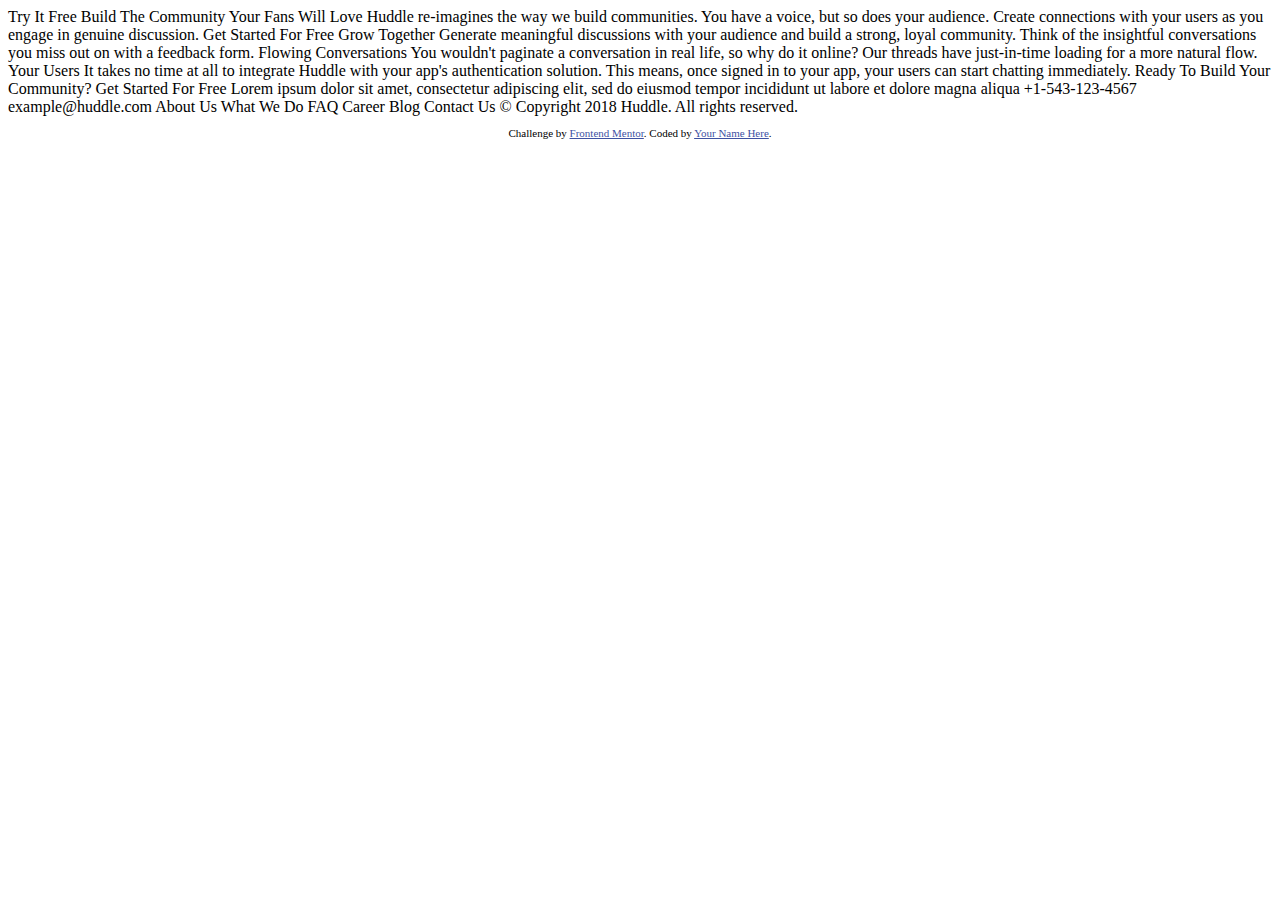
<file: huddle-landing-page-with-alternating-feature-blocks-master/index.html>
<!DOCTYPE html>
<html lang="en">
<head>
  <meta charset="UTF-8">
  <meta name="viewport" content="width=device-width, initial-scale=1.0"> <!-- displays site properly based on user's device -->

  <link rel="icon" type="image/png" sizes="32x32" href="./images/favicon-32x32.png">
  
  <title>Frontend Mentor | Huddle landing page with alternating feature blocks</title>

  <!-- Feel free to remove these styles or customise in your own stylesheet 👍 -->
  <style>
    .attribution { font-size: 11px; text-align: center; }
    .attribution a { color: hsl(228, 45%, 44%); }
  </style>
</head>
<body>

  Try It Free

  Build The Community Your Fans Will Love

  Huddle re-imagines the way we build communities. You have a voice, but so does your audience. 
  Create connections with your users as you engage in genuine discussion. 

  Get Started For Free

  Grow Together

  Generate meaningful discussions with your audience and build a strong, loyal community. 
  Think of the insightful conversations you miss out on with a feedback form. 

  Flowing Conversations

  You wouldn't paginate a conversation in real life, so why do it online? Our threads 
  have just-in-time loading for a more natural flow.

  Your Users

  It takes no time at all to integrate Huddle with your app's authentication solution. 
  This means, once signed in to your app, your users can start chatting immediately.

  Ready To Build Your Community?

  Get Started For Free

  Lorem ipsum dolor sit amet, consectetur adipiscing elit, sed do eiusmod tempor 
  incididunt ut labore et dolore magna aliqua

  +1-543-123-4567
  example@huddle.com

  About Us
  What We Do
  FAQ

  Career
  Blog
  Contact Us

  &copy; Copyright 2018 Huddle. All rights reserved.

  <footer>
    <p class="attribution">
      Challenge by <a href="https://www.frontendmentor.io?ref=challenge" target="_blank">Frontend Mentor</a>. 
      Coded by <a href="#">Your Name Here</a>.
    </p>
  </footer>
</body>
</html>
</file>
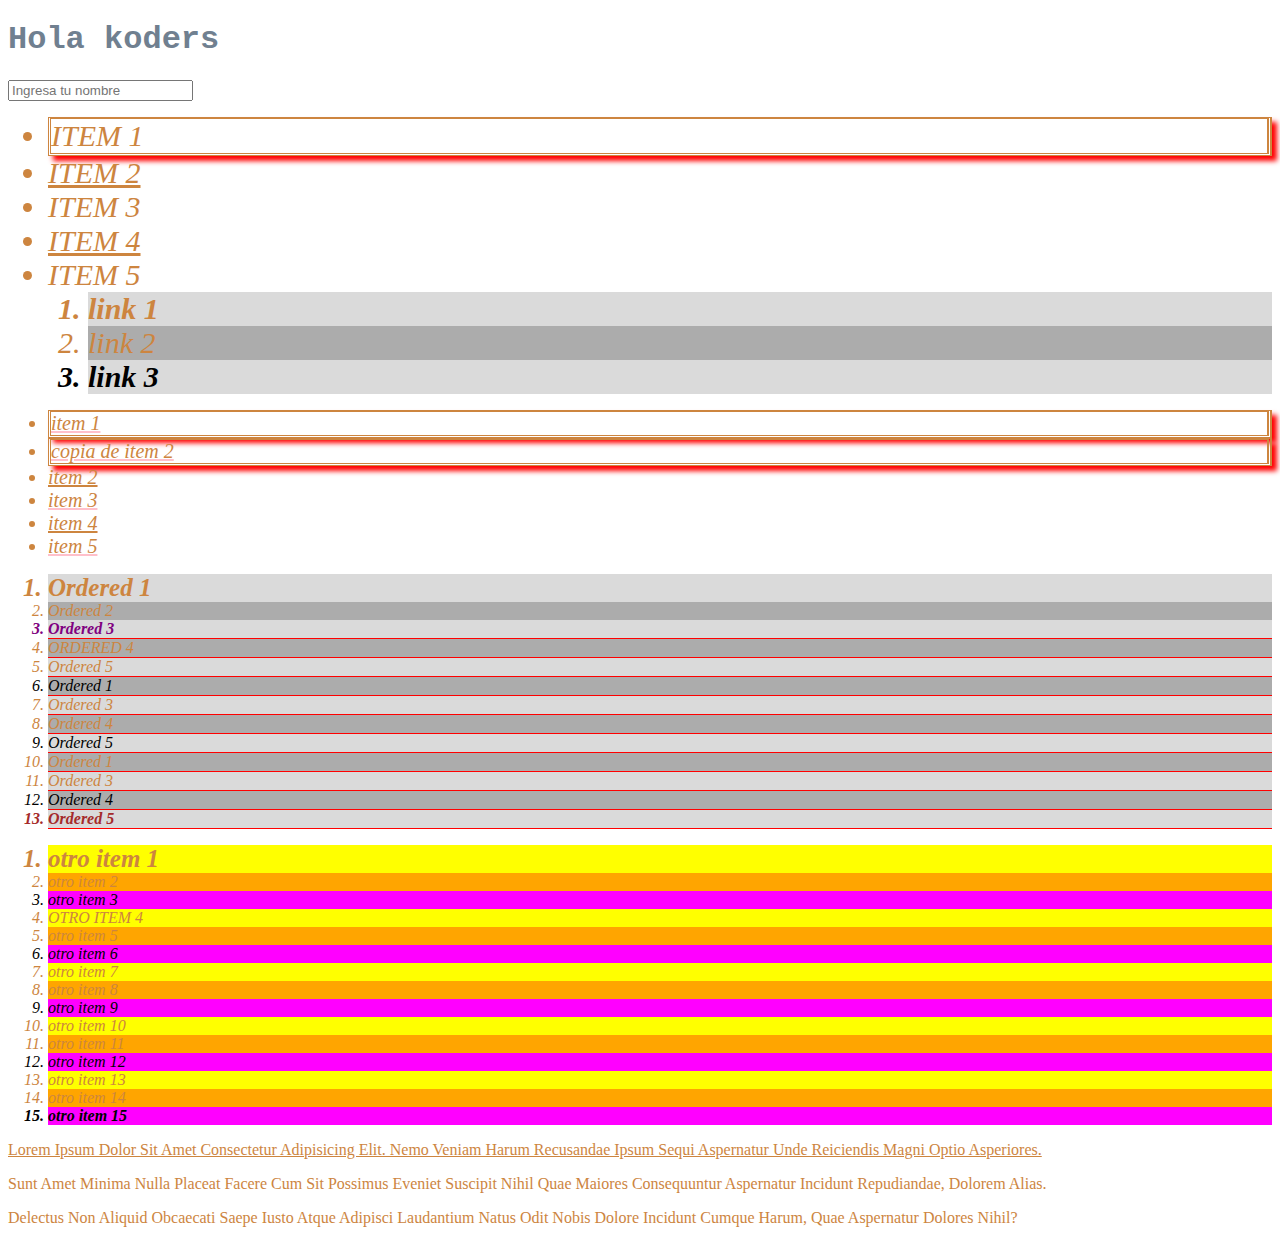
<file: s2css/index.html>
<!DOCTYPE html>
<html lang="en">
<head>
    <meta charset="UTF-8">
    <meta name="viewport" content="width=device-width, initial-scale=1.0">
    <title>CSS</title>
    <link rel="stylesheet" href="css/style.css">
</head>
<body>
    <h1 class="color-pink">Hola koders</h1>
    <input type="text" placeholder="Ingresa tu nombre">
    <ul id="first-list">
        <li id="my-id">item 1</li>
        <li class="text-underline text-uppercase">item 2</li>
        <li>item 3</li>
        <li class="text-underline">item 4</li>
        <li>item 5</li>
        <ol>
            <li>link 1</li>
            <li>link 2</li>
            <li>link 3</li>
        </ol>
    </ul>
    <ul id="second-list" class="color-pink text-underline">
        <li id="my-id">item 1</li>
        <li id="my-id">copia de item 2</li>
        <li class="text-underline text-uppercase">item 2</li>
        <li>item 3</li>
        <li class="text-underline">item 4</li>
        <li>item 5</li>
    </ul>
    <ol>
        <li>Ordered 1</li>
        <li id="choosen-one">Ordered 2</li>
        <li>Ordered 3</li>
        <li>Ordered 4</li>
        <li>Ordered 5</li>
        <li>Ordered 1</li>
        <li>Ordered 3</li>
        <li>Ordered 4</li>
        <li>Ordered 5</li>
        <li>Ordered 1</li>
        <li>Ordered 3</li>
        <li>Ordered 4</li>
        <li>Ordered 5</li>
    </ol>
    <ol id="by-3">
        <li>otro item 1</li>
        <li>otro item 2</li>
        <li>otro item 3</li>
        <li>otro item 4</li>
        <li>otro item 5</li>
        <li>otro item 6</li>
        <li>otro item 7</li>
        <li>otro item 8</li>
        <li>otro item 9</li>
        <li>otro item 10</li>
        <li>otro item 11</li>
        <li>otro item 12</li>
        <li>otro item 13</li>
        <li>otro item 14</li>
        <li>otro item 15</li>
    </ol>
    
    <p class="text-underline">Lorem ipsum dolor sit amet consectetur adipisicing elit. Nemo veniam harum recusandae ipsum sequi aspernatur unde reiciendis magni optio asperiores.</p>
    <p>Sunt amet minima nulla placeat facere cum sit possimus eveniet suscipit nihil quae maiores consequuntur aspernatur incidunt repudiandae, dolorem alias.</p>
    <p>Delectus non aliquid obcaecati saepe iusto atque adipisci laudantium natus odit nobis dolore incidunt cumque harum, quae aspernatur dolores nihil?</p>
</body>
</html>
</file>
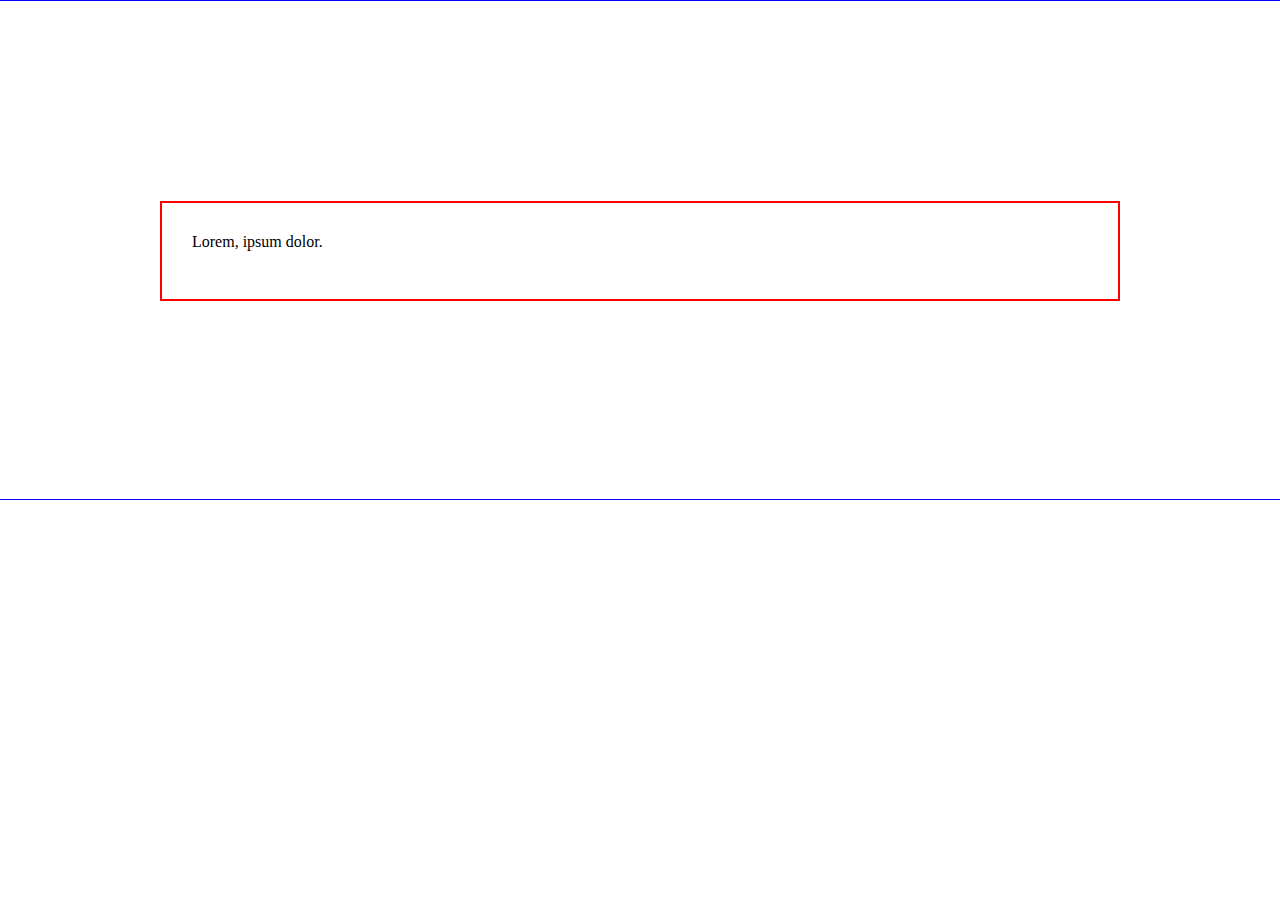
<file: s3css/index.html>
<!DOCTYPE html>
<html lang="en">
<head>
    <meta charset="UTF-8">
    <meta name="viewport" content="width=device-width, initial-scale=1.0">
    <title>CSS</title>
    <link rel="stylesheet" href="css/style.css">
</head>
<body>
    <div class="square-wrapper">
        <div class="square red"></div>
        <p>Lorem, ipsum dolor.</p>
    </div>
    
</body>
</html>
</file>
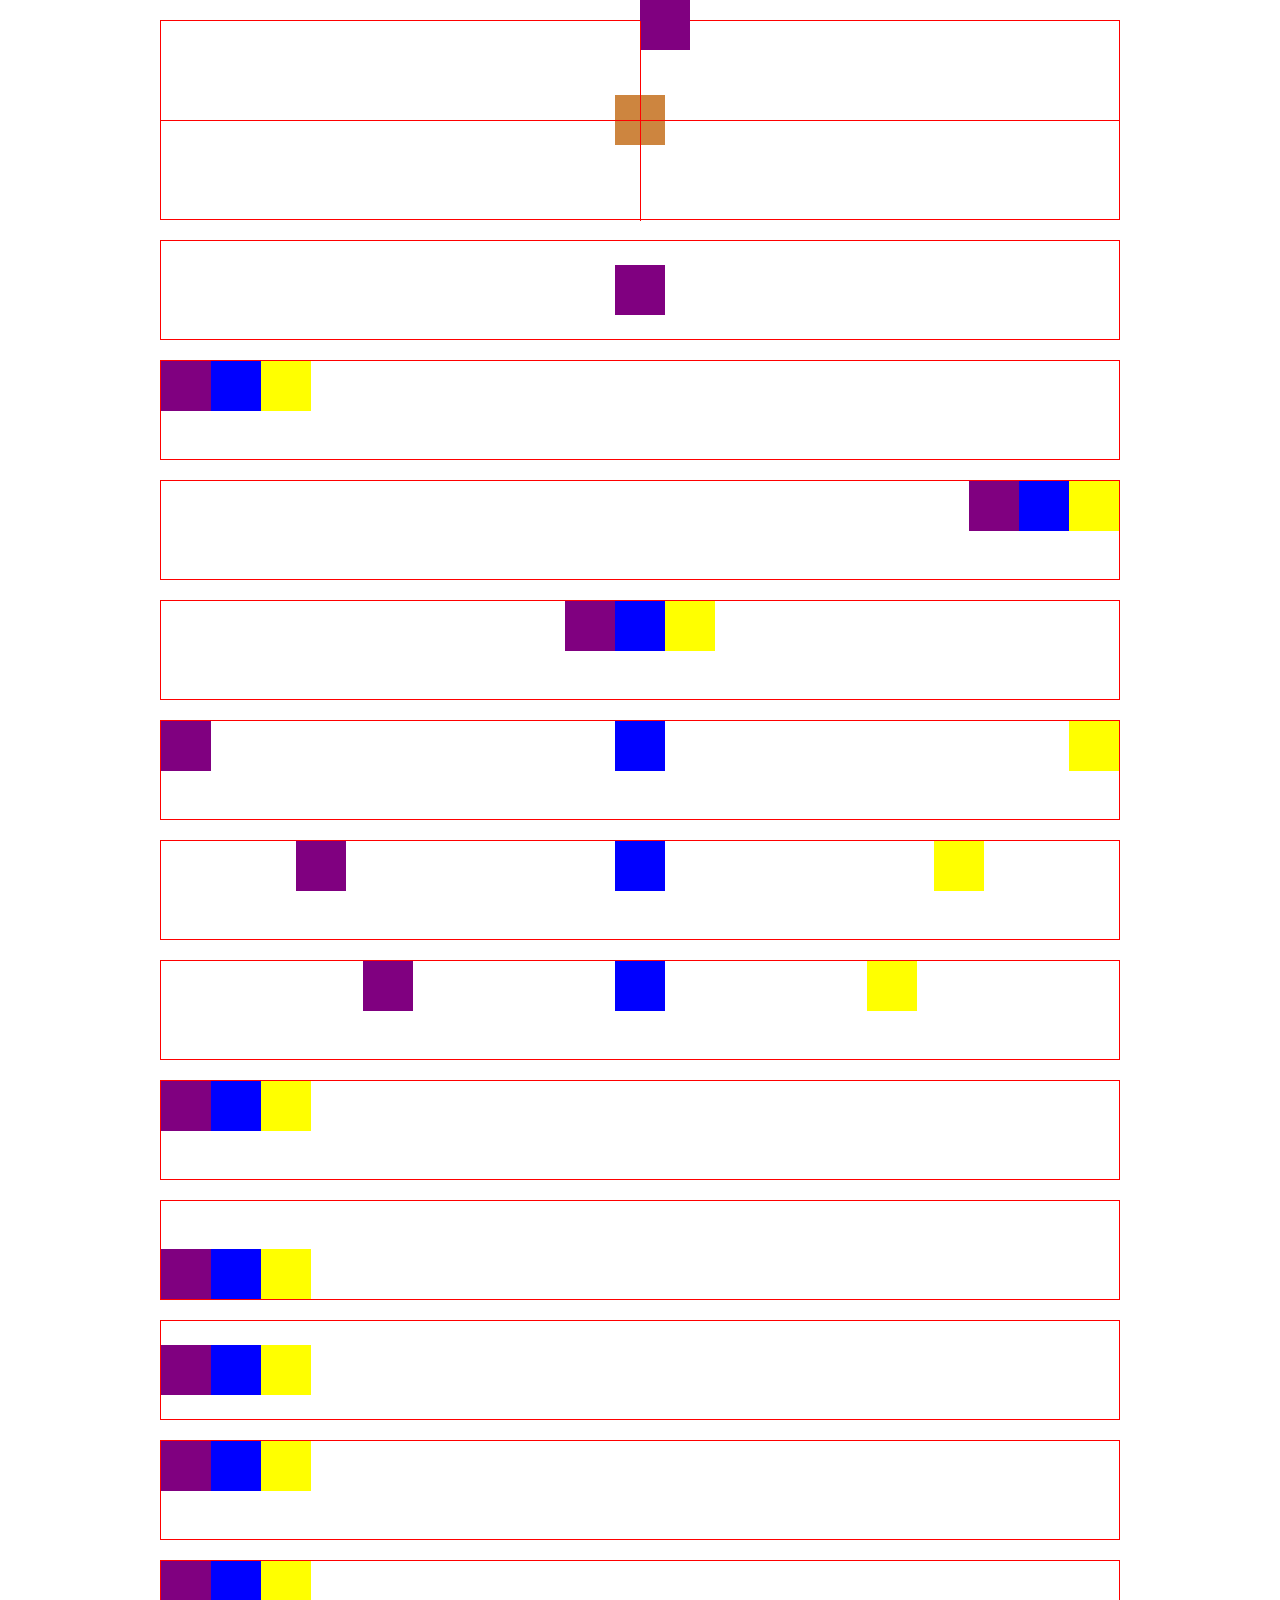
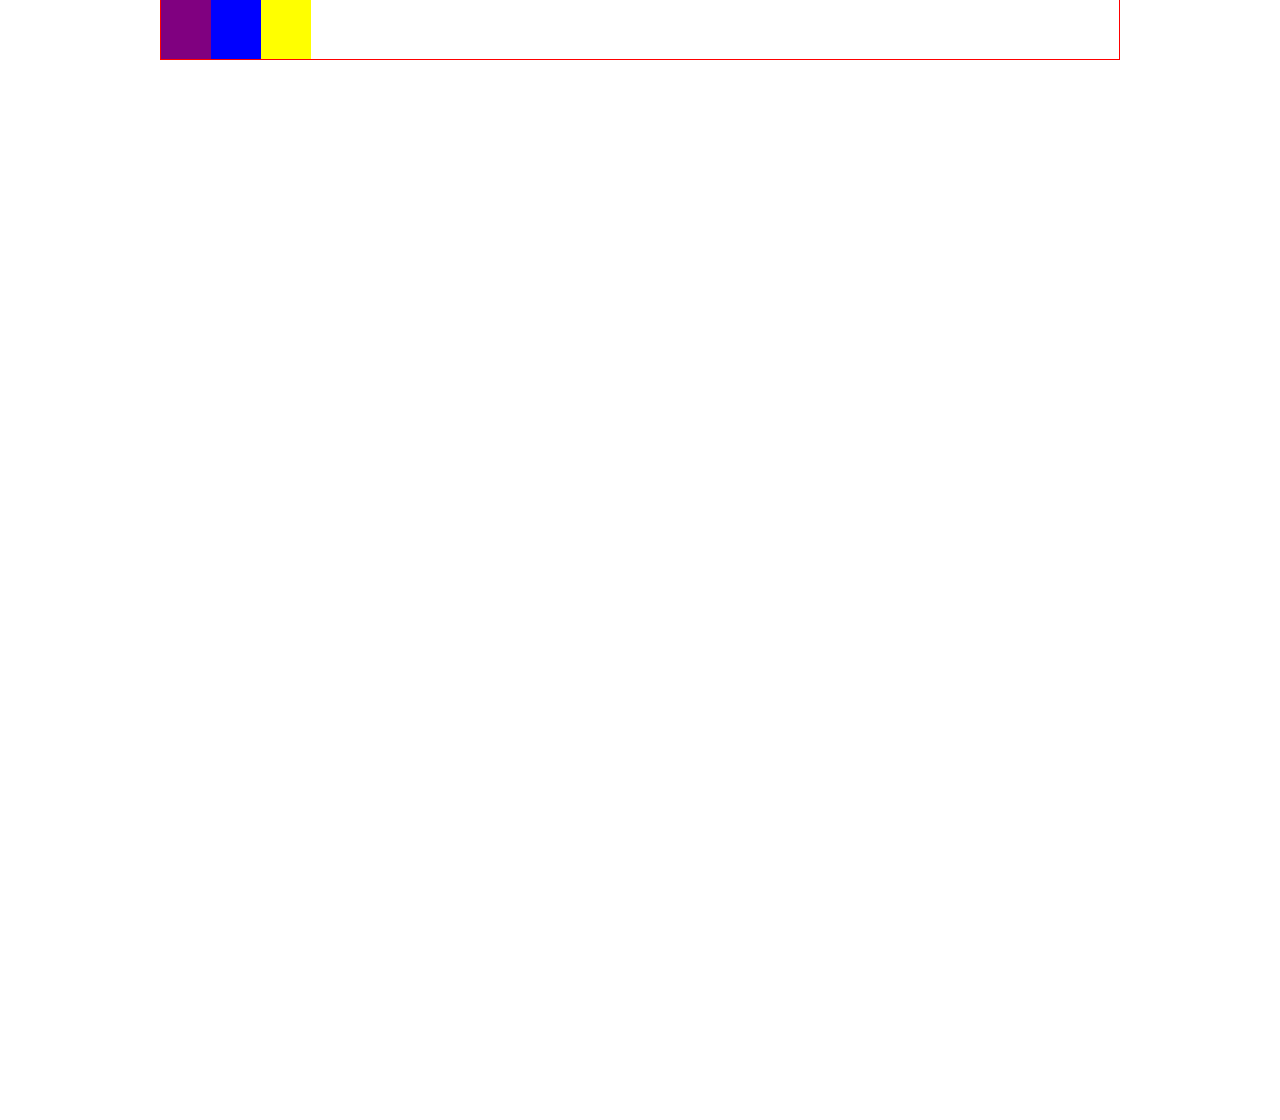
<file: s4flexbox/index.html>
<!DOCTYPE html>
<html lang="en">

    <head>
        <meta charset="UTF-8">
        <meta name="viewport" content="width=device-width, initial-scale=1.0">
        <title>CSS Flexbox</title>
        <link rel="stylesheet" href="css/style.css">
    </head>

    <body>
        <div class="square-wrapper">
            <div>
                <div>
                    <div>
                        <div class="square peru"></div>
                    </div>
                </div>
            </div>
            <div class="square purple"></div>
            
            <div class="line"></div>
            <div class="line-h"></div>
        </div>

        <div class="flex-wrapper justify-content-center align-items-center">
            <div class="square purple"></div>
        </div>

        <div class="flex-wrapper justify-content-start">
            <div class="square purple"></div>
            <div class="square blue"></div>
            <div class="square yellow"></div>
        </div>
        <div class="flex-wrapper justify-content-end">
            <div class="square purple"></div>
            <div class="square blue"></div>
            <div class="square yellow"></div>
        </div>
        <div class="flex-wrapper justify-content-center">
            <div class="square purple"></div>
            <div class="square blue"></div>
            <div class="square yellow"></div>
        </div>
        <div class="flex-wrapper justify-content-between">
            <div class="square purple"></div>
            <div class="square blue"></div>
            <div class="square yellow"></div>
        </div>
        <div class="flex-wrapper justify-content-around">
            <div class="square purple"></div>
            <div class="square blue"></div>
            <div class="square yellow"></div>
        </div>
        <div class="flex-wrapper justify-content-evenly">
            <div class="square purple"></div>
            <div class="square blue"></div>
            <div class="square yellow"></div>
        </div>
        <div class="flex-wrapper align-items-start">
            <div class="square purple"></div>
            <div class="square blue"></div>
            <div class="square yellow"></div>
        </div>
        <div class="flex-wrapper align-items-end">
            <div class="square purple"></div>
            <div class="square blue"></div>
            <div class="square yellow"></div>
        </div>
        <div class="flex-wrapper align-items-center">
            <div class="square purple"></div>
            <div class="square blue"></div>
            <div class="square yellow"></div>
        </div>
        <div class="flex-wrapper align-items-baseline">
            <div class="square purple"></div>
            <div class="square blue"></div>
            <div class="square yellow"></div>
        </div>
        <div class="flex-wrapper align-items-stretch">
            <div class="square purple"></div>
            <div class="square blue"></div>
            <div class="square yellow"></div>
        </div>

    </body>

</html>
</file>
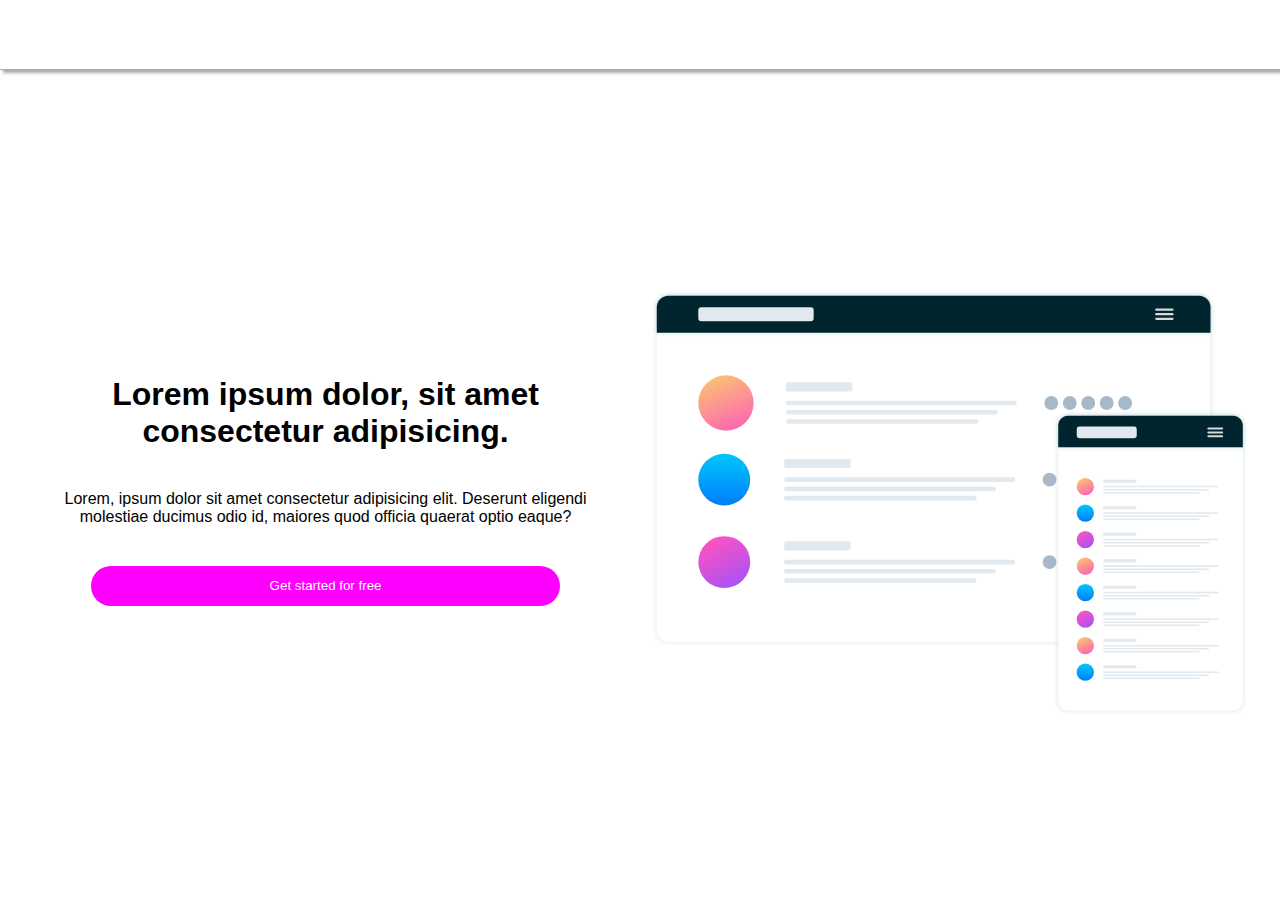
<file: s5mediaqueries/index.html>
<!DOCTYPE html>
<html lang="en">

    <head>
        <meta charset="UTF-8">
        <meta name="viewport" content="width=device-width, initial-scale=1.0">
        <title>CSS Flexbox</title>
        <link rel="stylesheet" href="css/style.css">
    </head>

    <body>
        <nav>
            <div class="hamburger-wrapper">
                <label for="hamburger-check"></label>
                <input id="hamburger-check" type="checkbox">
                <ul>
                    <li>Link 1</li>
                    <li>Link 2</li>
                    <li>Link 3</li>
                    <li>Link 4</li>
                    <li>Link 5</li>
                </ul>
            </div>
        </nav>
        <main>
            <section>
                <div class="left-side">
                    <h1>Lorem ipsum dolor, sit amet consectetur adipisicing.</h1>
                    <p>Lorem, ipsum dolor sit amet consectetur adipisicing elit. Deserunt eligendi molestiae ducimus odio id, maiores quod officia quaerat optio eaque?</p>
                    <button type="button">Get started for free</button>
                </div>
                <div class="right-side">
                    <img src="images/illustration-mockups.svg" alt="">
                </div>
            </section>
        </main>
        
    </body>
</html>
</file>
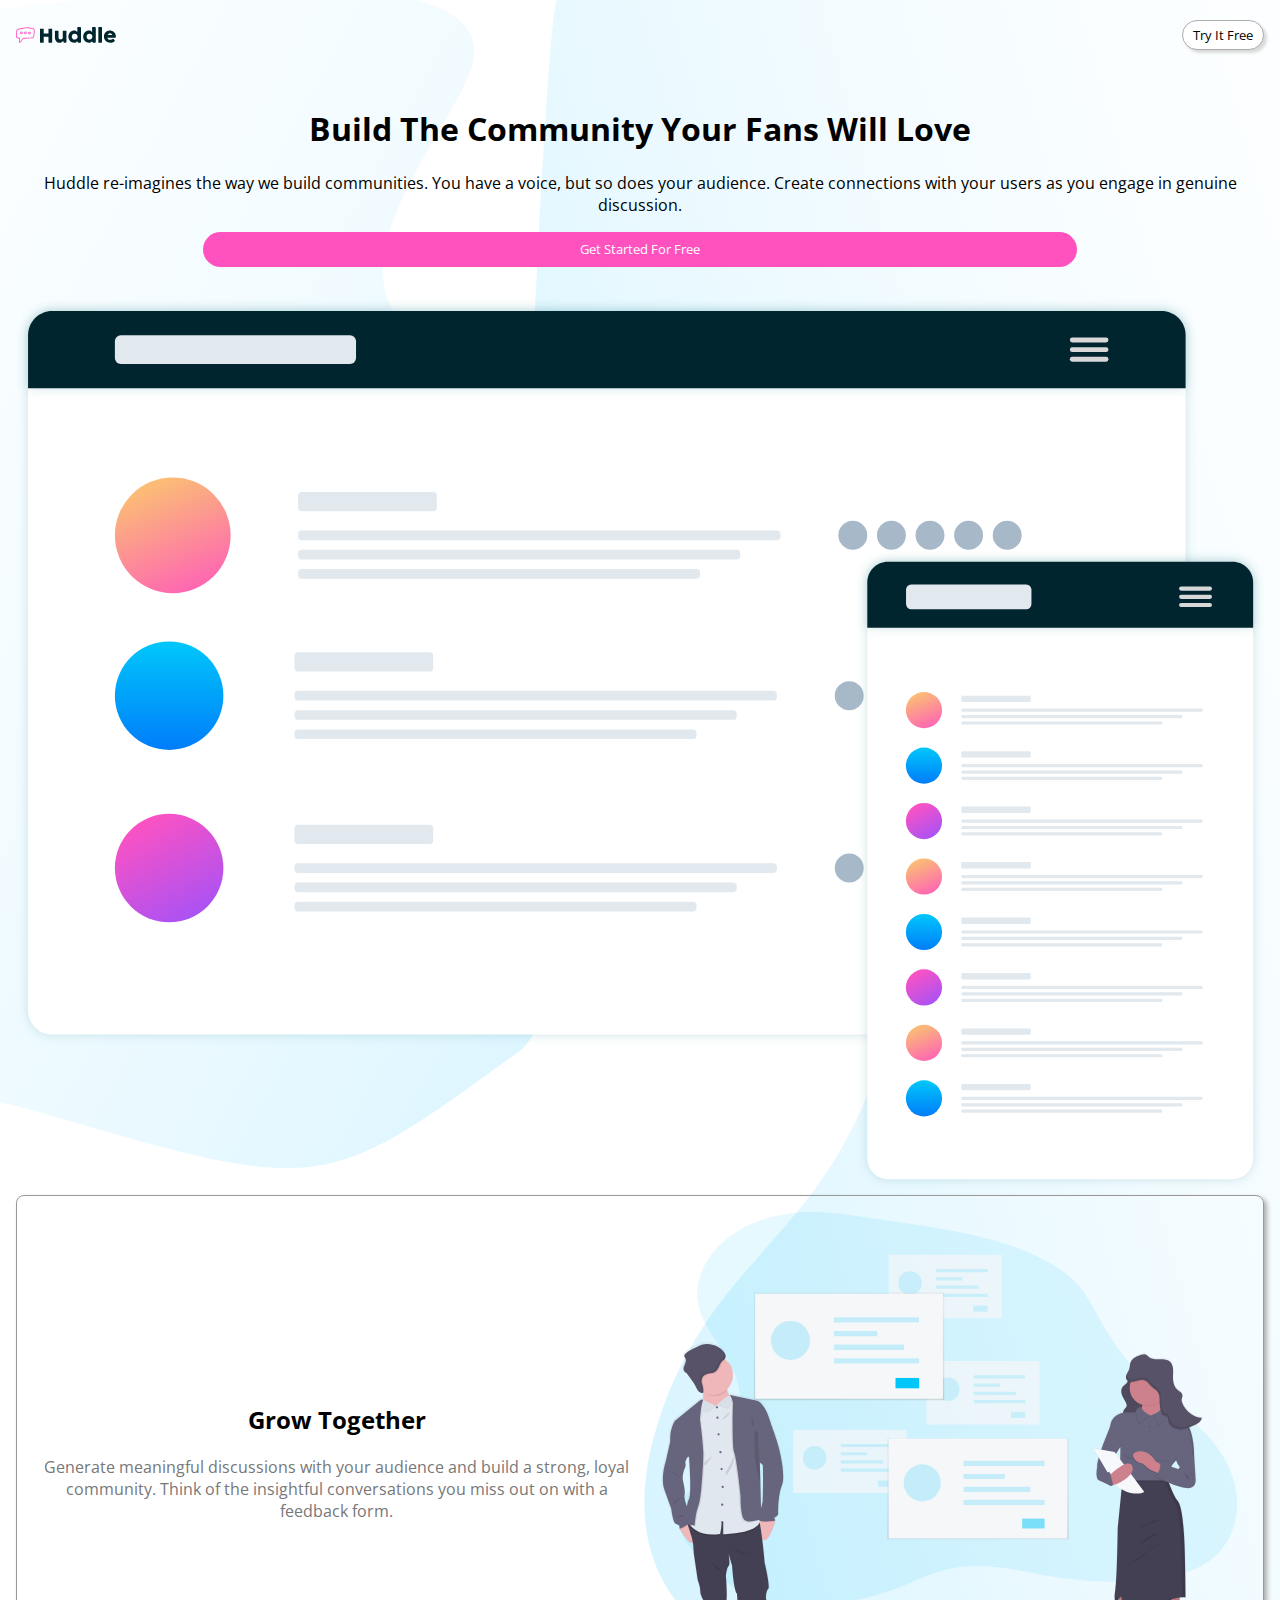
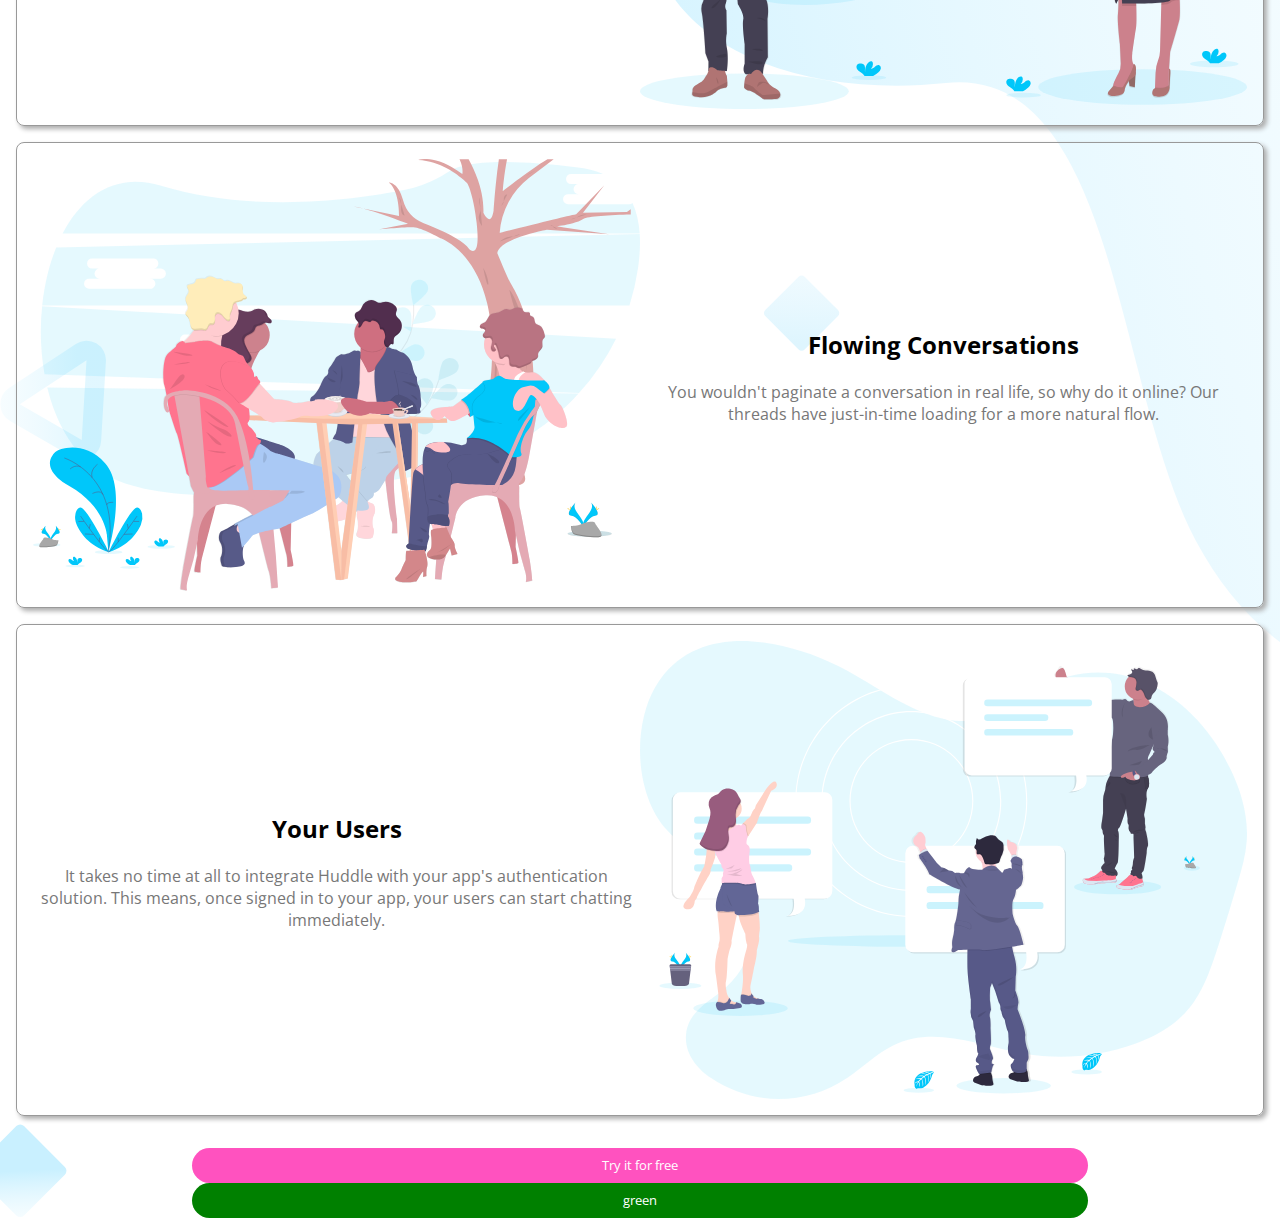
<file: s6sass/index.html>
<!DOCTYPE html>
<html lang="en">

<head>
    <meta charset="UTF-8">
    <meta name="viewport" content="width=device-width, initial-scale=1.0">
    <link rel="preconnect" href="https://fonts.gstatic.com">
    <link href="https://fonts.googleapis.com/css2?family=Poppins:wght@600&display=swap" rel="stylesheet">
    <link rel="preconnect" href="https://fonts.gstatic.com">
    <link href="https://fonts.googleapis.com/css2?family=Open+Sans:wght@400;600&display=swap" rel="stylesheet">
    <title>CSS Flexbox</title>
    <link rel="stylesheet" href="css/style.css">
</head>

<body>
    <nav>
        <img src="images/logo.svg" alt="">
        <button>Try It Free</button>
    </nav>
    <main>
        <section class="heading">
            <div class="left-side">
                <h1>Build The Community Your Fans Will Love</h1>
                <p> Huddle re-imagines the way we build communities. You have a voice, but so does your audience.
                    Create connections with your users as you engage in genuine discussion. </p>
                <button class="btn-pink mb-2">Get Started For Free</button>
            </div>
            <div class="right-side">
                <img class="w-100" src="images/illustration-mockups.svg" alt=""></div>
        </section>
        <section class="features">
            <article>
                <img src="images/illustration-grow-together.svg" alt="">
                <div>
                    <h2>Grow Together</h2>
                    <p>Generate meaningful discussions with your audience and build a strong, loyal community. 
                        Think of the insightful conversations you miss out on with a feedback form.</p>
                </div>

            </article>
            <article>
                <img src="images/illustration-flowing-conversation.svg" alt="">
                <div>
                    <h2>Flowing Conversations</h2>
                    <p>You wouldn't paginate a conversation in real life, so why do it online? Our threads 
                        have just-in-time loading for a more natural flow.</p>
                </div>
                

            </article>
            <article>
                <img src="images/illustration-your-users.svg" alt="">
                <div>
                    <h2>Your Users</h2>
                    <p>It takes no time at all to integrate Huddle with your app's authentication solution. 
                        This means, once signed in to your app, your users can start chatting immediately.</p>
                </div>
            </article>
        </section>
    </main>
    <footer>
        <div class="floating-card">
            <button class="btn-pink">Try it for free</button>
            <button class="btn-green">green</button>
        </div>
    </footer>
</body>

</html>
</file>
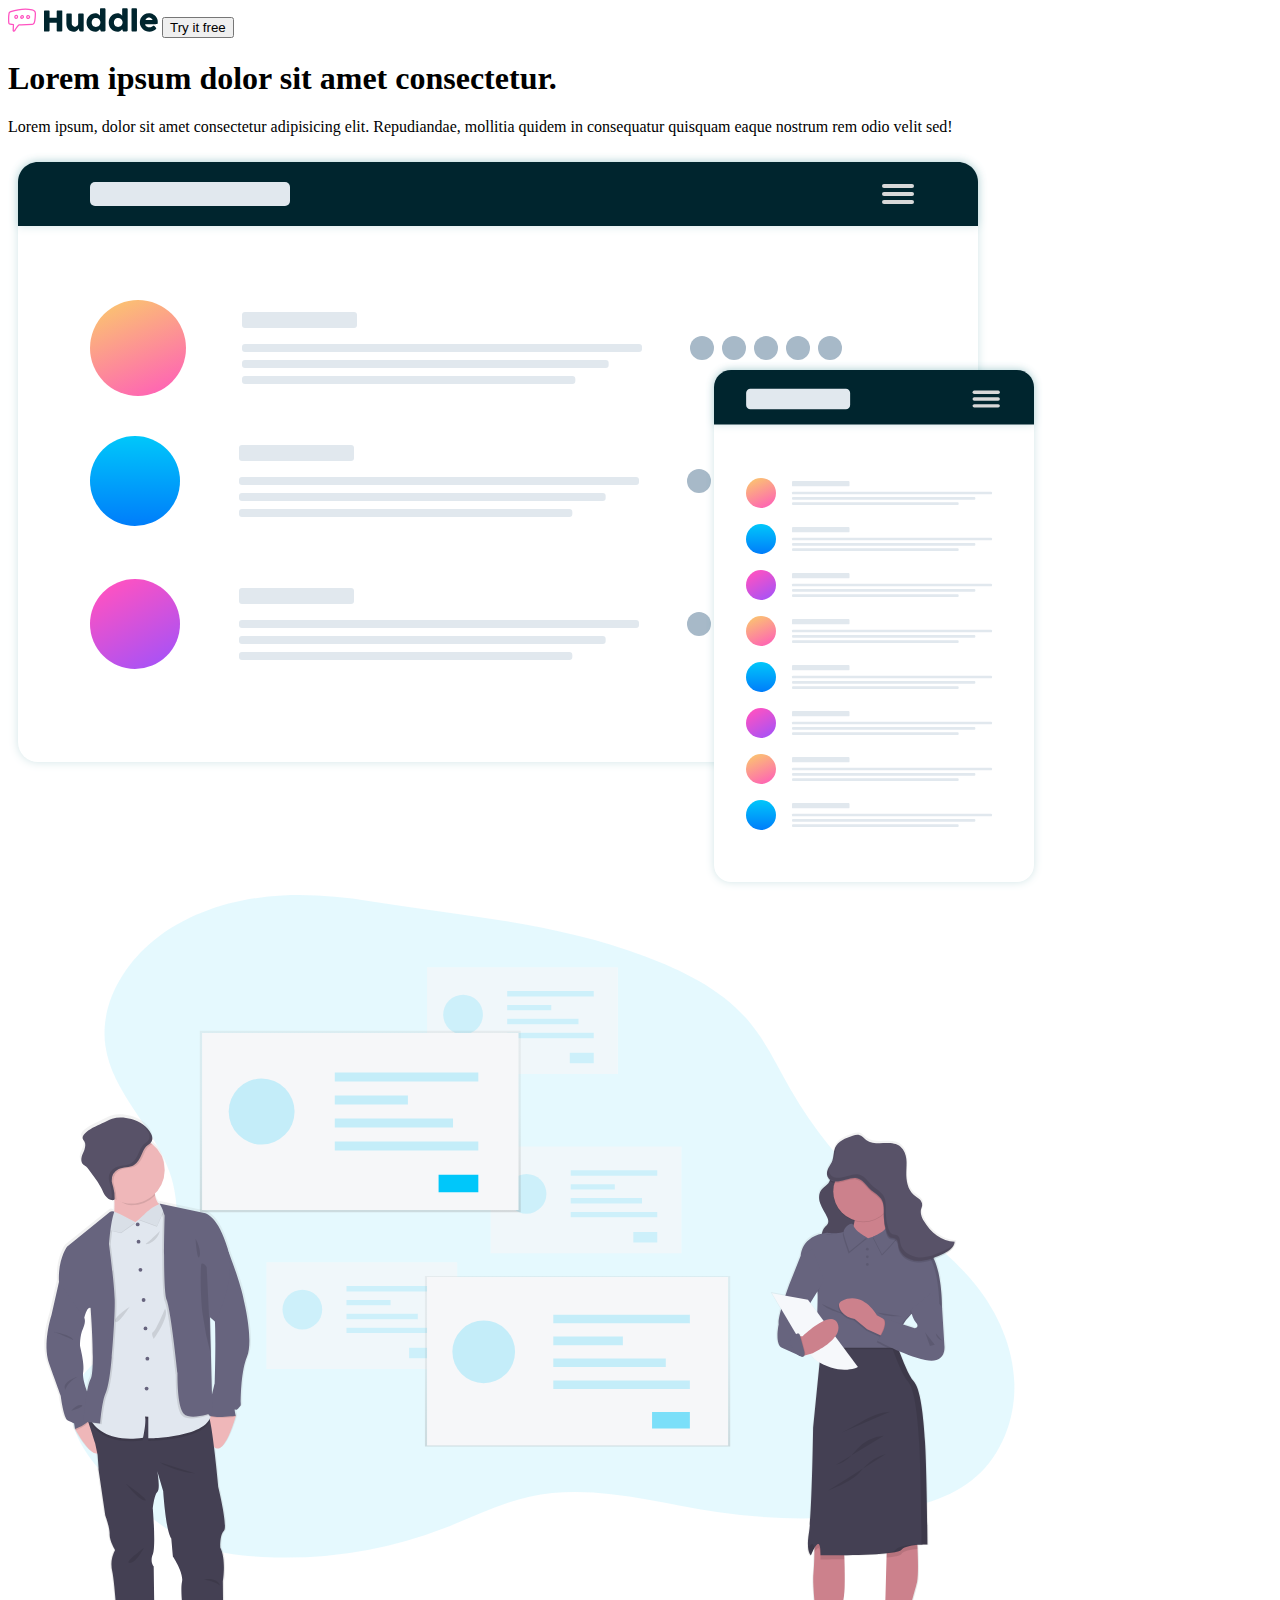
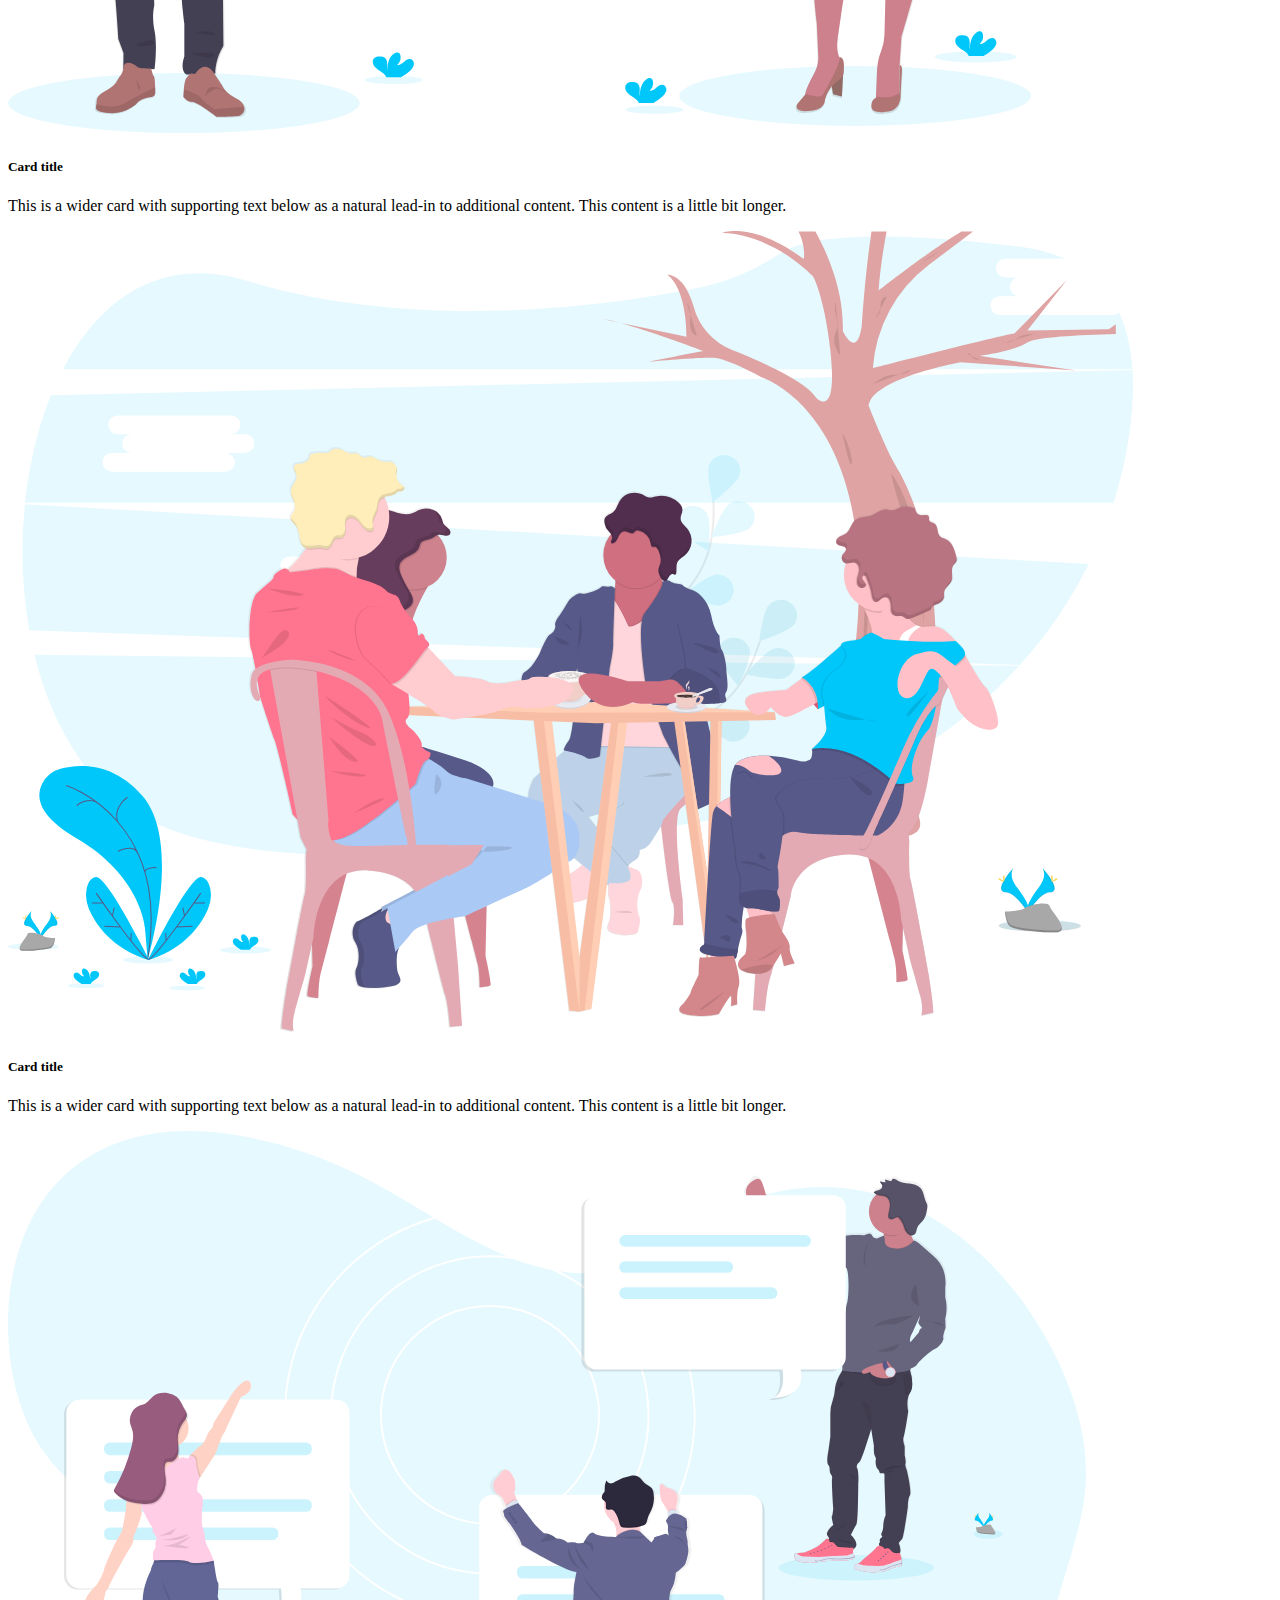
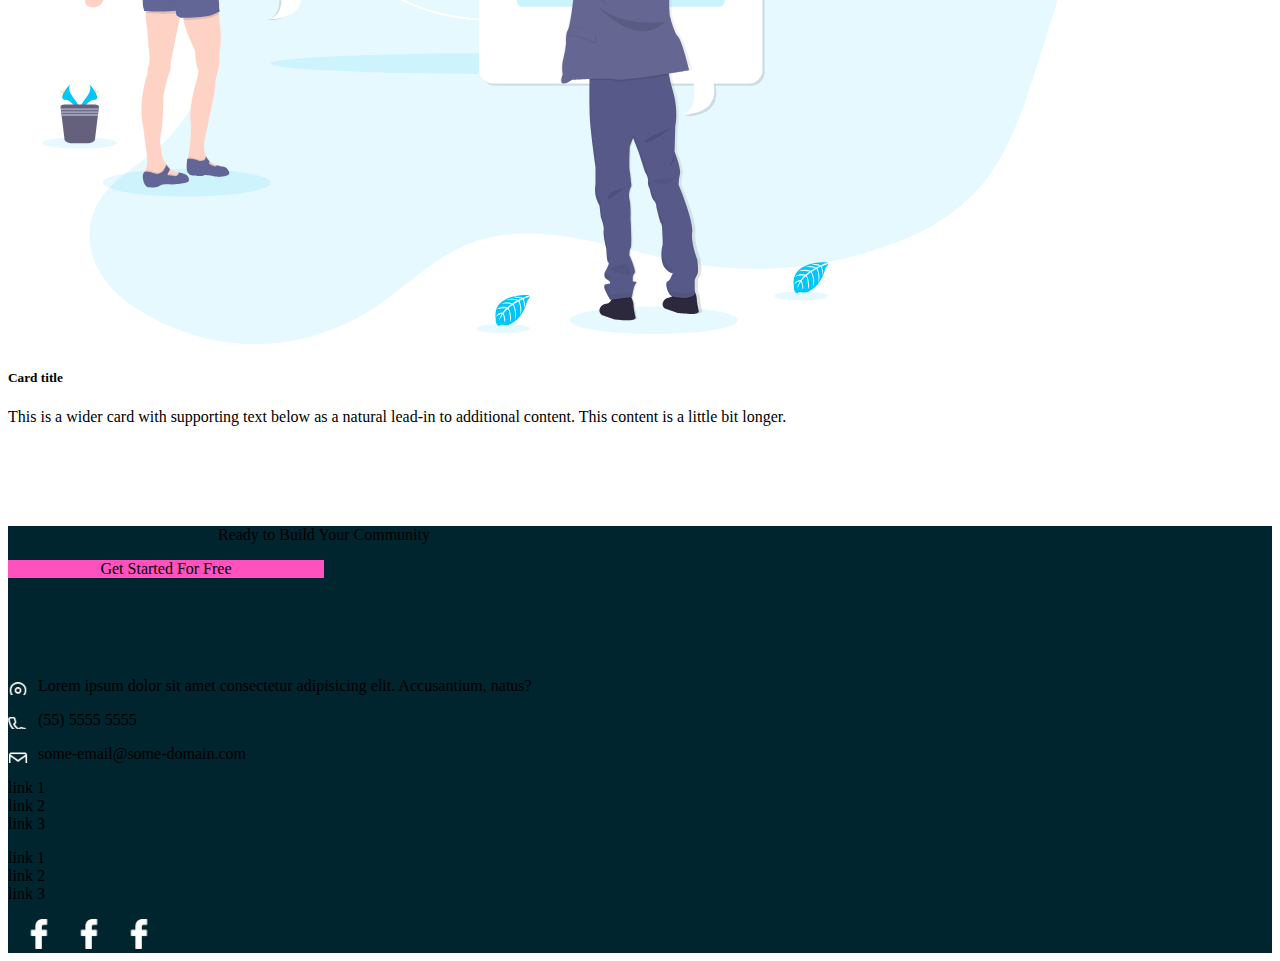
<file: s8finalProject/index.html>
<!DOCTYPE html>
<html lang="en">

<head>
    <meta charset="UTF-8">
    <meta name="viewport" content="width=device-width, initial-scale=1.0">
    <link rel="preconnect" href="https://fonts.gstatic.com">
    <link href="https://fonts.googleapis.com/css2?family=Poppins:wght@600&display=swap" rel="stylesheet">
    <link rel="preconnect" href="https://fonts.gstatic.com">
    <link href="https://fonts.googleapis.com/css2?family=Open+Sans:wght@400;600&display=swap" rel="stylesheet">
    <title>CSS Flexbox</title>

    <link rel="stylesheet" href="https://cdn.jsdelivr.net/npm/bootstrap@4.5.3/dist/css/bootstrap.min.css"
        integrity="sha384-TX8t27EcRE3e/ihU7zmQxVncDAy5uIKz4rEkgIXeMed4M0jlfIDPvg6uqKI2xXr2" crossorigin="anonymous">

    <link rel="stylesheet" href="css/style.css">
</head>

<body>
    <nav class="navbar navbar-light bg-light justify-content-between">
        <a class="navbar-brand"><img src="images/logo.svg" alt=""></a>
        <button class="btn btn-default bg-white shadow rounded-pill my-2 my-sm-0 btn-sm px-5" type="submit">Try it free</button>
    </nav>
    <main class="container">
        <section class="row py-5">
            <div class="col-12 col-md-6">
                <h1 class="text-center text-md-left">Lorem ipsum dolor sit amet consectetur.</h1>
                <p class="text-center text-md-left">Lorem ipsum, dolor sit amet consectetur adipisicing elit.
                    Repudiandae, mollitia quidem in consequatur
                    quisquam eaque nostrum rem odio velit sed!</p>
            </div>
            <div class="col-12 col-md-6">
                <img class="w-100" src="images/illustration-mockups.svg" alt="">
            </div>
        </section>
        <section class="row">
            <div class="col-12">
                <div class="card mb-3 shadow">
                    <div class="row no-gutters flex-md-row-reverse">
                        <div class="col-md-6">
                            <img src="images/illustration-grow-together.svg" class="card-img" alt="...">
                        </div>
                        <div class="col-md-6">
                            <div class="card-body d-flex flex-column justify-content-center h-100">
                                <h5 class="card-title text-center text-md-left">Card title</h5>
                                <p class="card-text text-center text-md-left">This is a wider card with supporting text
                                    below as a natural
                                    lead-in to additional content. This content is a little bit longer.</p>
                            </div>
                        </div>
                    </div>
                </div>

                <div class="card mb-3 shadow">
                    <div class="row no-gutters">
                        <div class="col-md-6">
                            <img src="images/illustration-flowing-conversation.svg" class="card-img" alt="...">
                        </div>
                        <div class="col-md-6">
                            <div class="card-body d-flex flex-column justify-content-center h-100">
                                <h5 class="card-title text-center text-md-left">Card title</h5>
                                <p class="card-text text-center text-md-left">This is a wider card with supporting text
                                    below as a natural
                                    lead-in to
                                    additional content. This content is a little bit longer.</p>
                            </div>
                        </div>
                    </div>
                </div>

                <div class="card mb-3 shadow">
                    <div class="row no-gutters flex-md-row-reverse">
                        <div class="col-md-6">
                            <img src="images/illustration-your-users.svg" class="card-img" alt="...">
                        </div>
                        <div class="col-md-6">
                            <div class="card-body d-flex flex-column justify-content-center h-100">
                                <h5 class="card-title text-center text-md-left">Card title</h5>
                                <p class="card-text text-center text-md-left">This is a wider card with supporting text
                                    below as a natural
                                    lead-in to
                                    additional content. This content is a little bit longer.</p>
                            </div>
                        </div>
                    </div>
                </div>
            </div>
        </section>
    </main>
    <footer class="container-fluid bg-dark-cyan position-relative">
        <div class="card floating-component p-3 position-absolute justify-content-center">
            <p>Ready to Build Your Community</p>
            <div class="btn btn-default bg-pink d-block mx-auto text-white rounded-pill">Get Started For Free</div>
        </div>
        <div class="row">
            <div class="col-12">
                <div class="container py-5 mt-5">
                    <div class="row">
                        <div class="col-12 col-md-5 text-white">
                            <p class="footer-link map"> Lorem ipsum dolor sit amet consectetur adipisicing elit. Accusantium,
                                natus?</p>
                            <p class="footer-link phone">(55) 5555 5555</p>
                            <p class="footer-link mail">some-email@some-domain.com</p>
                        </div>
                        <div class="col-12 col-md-5 text-white">
                            <div class="d-flex flex-column flex-md-row">
                                <ul>
                                    <li>link 1</li>
                                    <li>link 2</li>
                                    <li>link 3</li>
                                </ul>
                                <ul>
                                    <li>link 1</li>
                                    <li>link 2</li>
                                    <li>link 3</li>
                                </ul>
                            </div>
                        </div>
                        <div class="col-12 col-md-2">
                            <div class="icon-wrapper d-flex">
                                <img src="images/fb-icon.png" alt="">
                                <img src="images/fb-icon.png" alt="">
                                <img src="images/fb-icon.png" alt="">
                            </div>
                        </div>
                    </div>
                </div>
            </div>
        </div>
    </footer>
    <script src="https://code.jquery.com/jquery-3.5.1.slim.min.js"
        integrity="sha384-DfXdz2htPH0lsSSs5nCTpuj/zy4C+OGpamoFVy38MVBnE+IbbVYUew+OrCXaRkfj"
        crossorigin="anonymous"></script>
    <script src="https://cdn.jsdelivr.net/npm/bootstrap@4.5.3/dist/js/bootstrap.bundle.min.js"
        integrity="sha384-ho+j7jyWK8fNQe+A12Hb8AhRq26LrZ/JpcUGGOn+Y7RsweNrtN/tE3MoK7ZeZDyx"
        crossorigin="anonymous"></script>
</body>

</html>
</file>
<file: s2css/css/style.css>
/*
selector{
    atributo:valor
}
*/

*{/*selector universal:selecciona todos los elementos de HTML*/
    color:peru;
}

/*selector por tagname*/

li{
    font-style: italic;
}

p{
    text-transform: capitalize;
}

/*selector de clase: selecciona todos los elementos cuyo atributo class contenga la clase indicada en la regla*/
.text-underline{
   text-decoration:underline; 
}

/*Selector por id*/
#my-id{
    /*border*/
    border-top:2px dashed green;
    border-bottom:3px dotted purple;
    border-right:5px solid tomato;
    border-left:3px dotted rgb(30, 20, 40);
    border-color:peru;
    border-style: double;
    font-size:18px;
    box-shadow: 5px 5px 5px red;
}

.color-pink{
    color:pink;
}

h1{
    font-family: Impact, Haettenschweiler, 'Arial Narrow Bold', sans-serif;
    color:purple;
}

h1{
    font-family: 'Courier New', Courier, monospace;
    color:slategray !important;
}


/*selector por anidación*/
#first-list li{
    font-size:30px;
}

/*selector de descendiente inmediato*/
#first-list > li{
   text-transform:uppercase 
}

/*Selector de conjunción (ul#second-list)*/
ul#second-list li{
    font-size:20px;
}

/*selector de elemento adyacente*/
li#choosen-one + li{
    font-weight:bold;
    color:purple;
}

/*selector de elementos subsecuentes*/
li#choosen-one ~ li{
    border-bottom:1px solid red;
}

/*pseudoclases*/

ol li:first-of-type{
    font-weight:bold;
    font-size:25px;
}

ol li:last-of-type{
    color:brown;
    font-weight:bold;
}

ol li:nth-of-type(4){
    text-transform:uppercase;
}

ol li:nth-of-type(odd){
    background-color:#dadada;
}

ol li:nth-of-type(even){
    background-color: #acacac;
}

ol li:nth-of-type(3n){
    color:black;
}

#by-3 li:nth-of-type(3n){
    background-color:magenta;
}

#by-3 li:nth-of-type(3n - 1){
    background-color: orange;
}

#by-3 li:nth-of-type(3n - 2){
    background-color:yellow;
}
</file>
<file: s3css/css/style.css>
*{
    margin: 0;
	padding: 0;
	text-decoration: none;
    list-style: none;
    box-sizing: border-box;
}

body{
    margin:0px;
    border-bottom:1px solid blue;
    border-top:1px solid blue;
    height:500px;
}

.square-wrapper{
    width:75%;
    height:100px;
    border:2px solid red;
    margin-left:auto;
    margin-right:auto;
    padding:30px;
    margin-top:calc(( 500px - 100px)/2 );
}
</file>
<file: s4flexbox/css/style.css>
*{
    margin: 0;
	padding: 0;
	text-decoration: none;
    list-style: none;
    box-sizing: border-box;
}

body{
    height:300vh;
}

.square-wrapper{
    border:1px solid red;
    width:75%;
    margin:20px auto;
    height:200px;
    position:relative;
    bottom:0;
}

.square-wrapper .square.purple{
    width:50px;
    height:50px;
    background:purple;
    position: fixed;
    top:0;
    left:50%;
}

.square-wrapper .square.peru{
    width:50px;
    height:50px;
    background:peru;
    position: absolute;
    left:calc( 50% - 25px);
    top:calc( 50% - 25px)
}

.square-wrapper .line{
    position:absolute;
    left:50%;
    border-left:1px solid red;
    top:0;
    height:200px;
}

.square-wrapper .line-h{
    position:absolute;
    top:50%;
    border-top:1px solid red;
    width:100%;
}

.flex-wrapper{
    border:1px solid red;
    width:75%;
    margin:20px auto;
    height:100px;
    display:flex;
}

.flex-wrapper .square{
    width:50px;
    height:50px;
}

.flex-wrapper .square.purple{
    background:purple;
}

.flex-wrapper .square.blue{
    background:blue;
}

.flex-wrapper .square.yellow{
    background:yellow;
}

.justify-content-start{
    justify-content: flex-start;
}

.justify-content-end{
    justify-content: flex-end;
}

.justify-content-center{
    justify-content: center;
}

.justify-content-around{
    justify-content: space-around;
}

.justify-content-between{
    justify-content: space-between;
}

.justify-content-evenly{
    justify-content: space-evenly;
}

.align-items-start{
    align-items: flex-start;
}

.align-items-end{
    align-items: flex-end;
}
.align-items-center{
    align-items: center;
}
.align-items-baseline{
    align-items: flex-baseline;
}
.align-items-stretch{
    align-items: flex-stretch;
}

.align-items-stretch .square{
    height:unset
}
</file>
<file: s5mediaqueries/css/style.css>
*{
    box-sizing: border-box;
    font-family: arial;
}

body{
    margin:0;
    padding:0;
}

/*Versión mobile*/
.responsive-element{
    width:100px;
    height:100px;
    background:peru;
    margin:50px auto;
    transition:all 1s ease;
}

/*Comienzan estilos de nav*/
nav{
    width:100%;
    height:70px;
    border-bottom:1px solid #acacac;
    box-shadow:3px 3px 3px #aaa;
    display:flex;
    justify-content: flex-end;
}

nav ul{
    list-style:none;
    padding:0;
    /*display:none;*/
}

.hamburger-wrapper{
    width:100%;
}

.hamburger-wrapper label{
    display:block;
    width:50px;
    height:50px;
    border-radius:5px;
    border:1px solid #777;
    box-shadow: 3px 3px 5px #acacac;
}

.hamburger-wrapper label:before{
    content: "";
    width: 70%;
    height: 3px;
    margin: 13px auto;
    display: block;
    background: #777;
    box-shadow: 0 10px 0 #777, 0 20px 0 #777;
}

.hamburger-wrapper label:hover{
    cursor:pointer;
}

.hamburger-wrapper input[type="checkbox"]{
    display: none;
}

.hamburger-wrapper input[type="checkbox"]:checked ~ ul{
    max-height:500px;
    transition:all 1s ease;
}

.hamburger-wrapper ul{
    border:1px solid #777;
    padding:1rem; /*por default son 16px*/
    border-radius:5px;
    background: white;
    max-height: 0px;
    overflow: hidden;
    padding-top:0;
    padding-bottom:0;
}

.hamburger-wrapper ul li{
    border-bottom:1px solid #777;
    height:30px;
    display: flex;
    align-items: center;
    padding:5px;
    transition:all 1s ease;
    
}

.hamburger-wrapper ul li:last-of-type{
    border-bottom:0;
}

.hamburger-wrapper ul li:hover{
    cursor:pointer;
    background:#777;
}

section{
    display: flex;
    flex-direction: column;
    padding:1rem;
}

section .left-side h1{
    font-weight:bold;
    text-align: center;
    margin-bottom:40px;
}

section .left-side p{
    text-align: center;
    font-size:1rem;
    margin-bottom: 40px;
}

section .left-side button{
    height:40px;
    padding:.5rem;
    border-radius:20px;
    background:magenta;
    border:none;
    display: block;
    width:80%;
    color:white;
    margin:10px auto;
}

section .right-side img{
    width:100%;
    margin-top:40px;
}

/*versión tablet*/
@media only screen and ( min-width: 768px){
    .hamburger-wrapper label{
        display: none;
    }

    .hamburger-wrapper ul{
        display:flex;
        justify-content: flex-end;
        border:none;
    }

    .hamburger-wrapper ul li{
        border:none;
    }

    .responsive-element{
        width:250px;
        background:magenta;
    }
}

/*versión desktop*/
@media only screen and ( min-width: 1024px ) {
   .responsive-element{
        border-radius:50%;
        background:purple;
   }

   nav ul{
       display:flex;
   }

   nav button{
       display:none;
   }

   section{
       flex-direction: row;
       height:calc( 100vh - 70px );
       align-items:center;
   }

   section .left-side,
   section .right-side{
       padding:1rem;
   }
}
</file>
<file: s6sass/css/style.css>
* {
  font-family: "Open Sans", sans-serif;
  -webkit-box-sizing: border-box;
          box-sizing: border-box;
}

body {
  margin: 0;
  background-image: url("../images/bg-hero-mobile.svg");
  background-size: cover;
  background-position: top center;
  background-repeat: no-repeat;
}

*[class^="btn-"] {
  padding: 1rem;
  color: white;
  border-radius: 30px;
  border: none;
  height: 35px;
  display: -webkit-box;
  display: -ms-flexbox;
  display: flex;
  -webkit-box-pack: center;
      -ms-flex-pack: center;
          justify-content: center;
  -webkit-box-align: center;
      -ms-flex-align: center;
          align-items: center;
  margin-left: auto;
  margin-right: auto;
  width: 70%;
}

.w-100 {
  width: 100%;
}

.mb-2 {
  margin-bottom: 2rem;
}

.btn-pink {
  background-color: #ff52bf;
}

.btn-green {
  background-color: green;
}

nav {
  display: -webkit-box;
  display: -ms-flexbox;
  display: flex;
  padding: 1rem;
  -webkit-box-pack: justify;
      -ms-flex-pack: justify;
          justify-content: space-between;
  height: 70px;
  -webkit-box-align: center;
      -ms-flex-align: center;
          align-items: center;
}

nav img {
  width: 100px;
}

nav button {
  height: 30px;
  border-radius: 15px;
  background: white;
  text-align: center;
  padding: 10px;
  border: 1px solid #acacac;
  -webkit-box-shadow: 3px 3px 3px #dadada;
          box-shadow: 3px 3px 3px #dadada;
  display: -webkit-box;
  display: -ms-flexbox;
  display: flex;
  -webkit-box-pack: center;
      -ms-flex-pack: center;
          justify-content: center;
  -webkit-box-align: center;
      -ms-flex-align: center;
          align-items: center;
}

main {
  padding: 1rem;
}

main section.heading {
  display: -webkit-box;
  display: -ms-flexbox;
  display: flex;
  -webkit-box-orient: vertical;
  -webkit-box-direction: normal;
      -ms-flex-direction: column;
          flex-direction: column;
}

main section.heading .left-side {
  text-align: center;
}

main section.features article {
  border: 1px solid #999;
  border-radius: 0.5rem;
  -webkit-box-shadow: 3px 3px 5px #acacac;
          box-shadow: 3px 3px 5px #acacac;
  display: -webkit-box;
  display: -ms-flexbox;
  display: flex;
  -webkit-box-orient: vertical;
  -webkit-box-direction: normal;
      -ms-flex-direction: column;
          flex-direction: column;
  padding: 1rem;
  text-align: center;
  -webkit-box-align: center;
      -ms-flex-align: center;
          align-items: center;
  margin-bottom: 1rem;
}

main section.features article img {
  width: 100%;
}

main section.features article h2 {
  font-weight: bold;
}

main section.features article p {
  color: #777;
}

@media only screen and (min-width: 920px) {
  main section.features article {
    -webkit-box-orient: horizontal;
    -webkit-box-direction: normal;
        -ms-flex-direction: row;
            flex-direction: row;
  }
  main section.features article img {
    width: 50%;
  }
  main section.features article:nth-of-type(odd) {
    -webkit-box-orient: horizontal;
    -webkit-box-direction: reverse;
        -ms-flex-direction: row-reverse;
            flex-direction: row-reverse;
  }
}
/*# sourceMappingURL=style.css.map */
</file>
<file: s8finalProject/css/style.css>
.w-30 {
  width: 30%;
}

.bg-pink {
  background-color: #ff52bf;
}

.bg-pale-cyan {
  background-color: #ebfbff;
}

.bg-dark-cyan {
  background-color: #00252e;
}

.bg-grayish-blue {
  background-color: #808d99;
}

nav .navbar-brand img {
  width: 150px;
}

.footer-link {
  padding-left: 30px;
  background-position: left 5px;
  background-size: 20px;
  background-repeat: no-repeat;
}

.footer-link.map {
  background-image: url("../images/map-pin.png");
}

.footer-link.phone {
  background-image: url("../images/phone.png");
}

.footer-link.mail {
  background-image: url("../images/mail.png");
}

footer {
  margin-top: 100px;
}

footer .floating-component {
  z-index: 9999;
  text-align: center;
  width: calc( 100% - 30px);
  top: calc( (135px / 2) * -1);
  height: 135px;
}

footer .floating-component .btn {
  width: 100%;
}

footer ul {
  list-style: none;
  padding: 0;
  width: 100%;
}

footer .icon-wrapper img {
  width: 30px;
  -webkit-filter: invert(255);
          filter: invert(255);
  margin-left: 1rem;
  cursor: pointer;
  -webkit-transition: all .5s ease;
  transition: all .5s ease;
}

footer .icon-wrapper img:hover {
  -webkit-filter: invert(0);
          filter: invert(0);
}

@media only screen and (min-width: 768px) {
  footer .floating-component {
    width: 50%;
    left: 25%;
  }
  footer .floating-component .btn {
    width: 50%;
  }
  footer ul {
    width: 50%;
  }
}
/*# sourceMappingURL=style.css.map */
</file>
